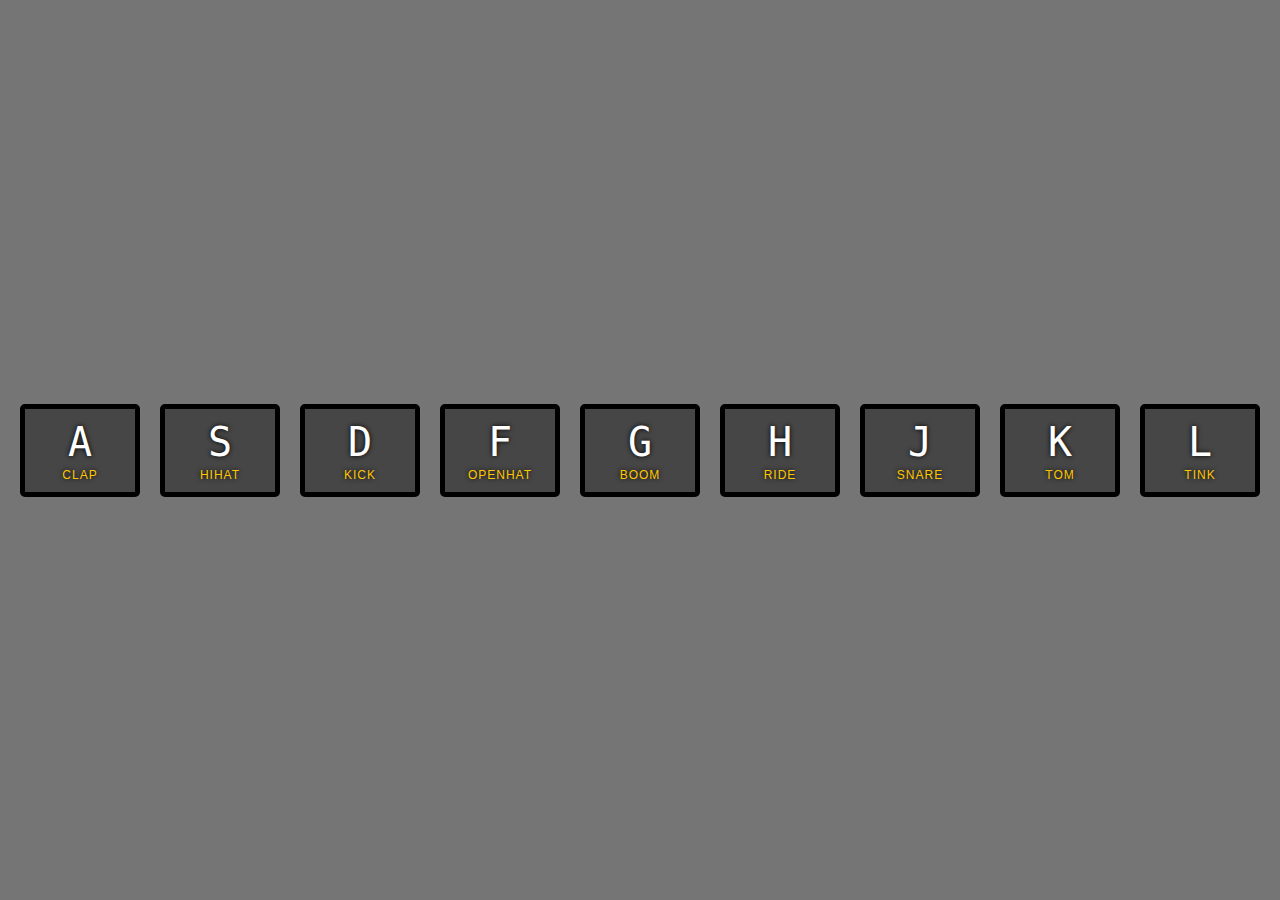
<file: 01 - JavaScript Drum Kit/index.html>
<!DOCTYPE html>
<html lang="en">
<head>
    <meta charset="UTF-8">
    <meta http-equiv="X-UA-Compatible" content="IE=edge">
    <meta name="viewport" content="width=device-width, initial-scale=1.0">
    <title>Drum Kit</title>
    <link rel="stylesheet" href="index.css">
</head>
<body>
    <div class="keys">
        <div data-key="65" class="key">
          <kbd>A</kbd>
          <span class="sound">clap</span>
        </div>
        <div data-key="83" class="key">
          <kbd>S</kbd>
          <span class="sound">hihat</span>
        </div>
        <div data-key="68" class="key">
          <kbd>D</kbd>
          <span class="sound">kick</span>
        </div>
        <div data-key="70" class="key">
          <kbd>F</kbd>
          <span class="sound">openhat</span>
        </div>
        <div data-key="71" class="key">
          <kbd>G</kbd>
          <span class="sound">boom</span>
        </div>
        <div data-key="72" class="key">
          <kbd>H</kbd>
          <span class="sound">ride</span>
        </div>
        <div data-key="74" class="key">
          <kbd>J</kbd>
          <span class="sound">snare</span>
        </div>
        <div data-key="75" class="key">
          <kbd>K</kbd>
          <span class="sound">tom</span>
        </div>
        <div data-key="76" class="key">
          <kbd>L</kbd>
          <span class="sound">tink</span>
        </div>
      </div>
    
      <audio data-key="65" src="../01 - JavaScript Drum Kit/origin/sounds/clap.wav"></audio>
      <audio data-key="83" src="../01 - JavaScript Drum Kit/origin/sounds/hihat.wav"></audio>
      <audio data-key="68" src="../01 - JavaScript Drum Kit/origin/sounds/kick.wav"></audio>
      <audio data-key="70" src="../01 - JavaScript Drum Kit/origin/sounds/openhat.wav"></audio>
      <audio data-key="71" src="../01 - JavaScript Drum Kit/origin/sounds/boom.wav"></audio>
      <audio data-key="72" src="../01 - JavaScript Drum Kit/origin/sounds/ride.wav"></audio>
      <audio data-key="74" src="../01 - JavaScript Drum Kit/origin/sounds/snare.wav"></audio>
      <audio data-key="75" src="../01 - JavaScript Drum Kit/origin/sounds/tom.wav"></audio>
      <audio data-key="76" src="../01 - JavaScript Drum Kit/origin/sounds/tink.wav"></audio>
    
    <script>

    function playSound(e){
        const audio = document.querySelector(`audio[data-key="${e.keyCode}"]`);
        const key = document.querySelector(`.key[data-key="${e.keyCode}"]`);
        if(!audio) return; // Stop the function from running all together
        audio.currentTime = 0; // Rewind to the start
        audio.play();
        key.classList.add('playing');        
    }

    function removeTransform(e){
        if(e.propertyName !== 'transform') return; // Skip it if it's not a transform
        this.classList.remove('playing');
    }

    window.addEventListener('keydown', playSound);
    const keys = document.querySelectorAll('.key');
    keys.forEach(key => key.addEventListener('transitionend', removeTransform));

    </script>
</body>
</html>
</file>
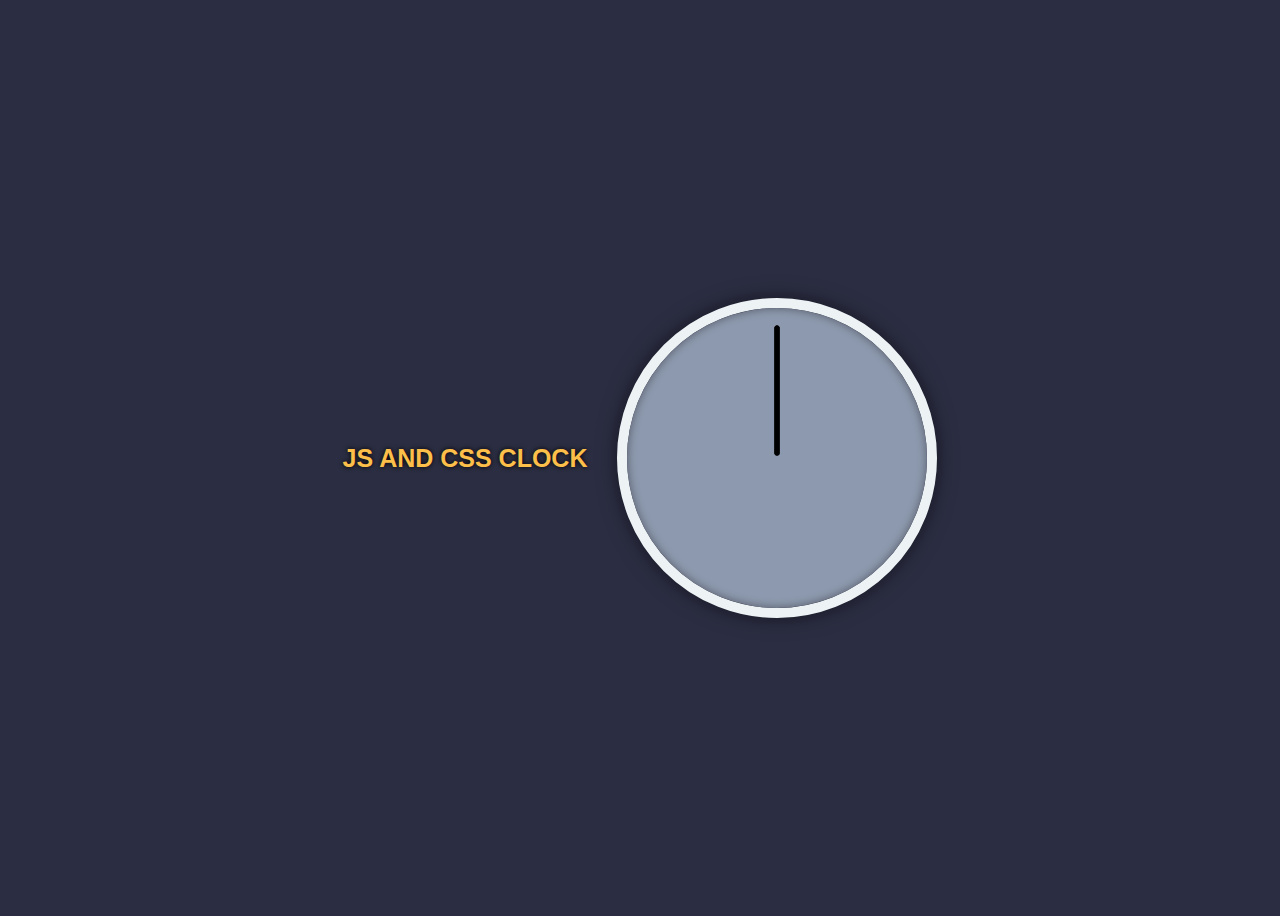
<file: 02 - JS and CSS Clock/index.html>
<!DOCTYPE html>
<html lang="en">
<head>
    <meta charset="UTF-8">
    <meta http-equiv="X-UA-Compatible" content="IE=edge">
    <meta name="viewport" content="width=device-width, initial-scale=1.0">
    <title>Clock</title>
    <style>
        html{
            margin: 0;
            padding: 0;
            font-size: 10px;
            font-family: Arial, Helvetica, sans-serif;
        }

        body{
            background: #2b2d42;
            display: flex;
            flex: 1;
            min-height: 100vh;
            align-items: center;
            justify-content: center;
        }

        .title{
            font-size: 2.5rem;
            font-weight: 600;
            margin-right: 3rem;
            color: #fcbf49;
            text-shadow: 0 0 0.5rem black;
        }

        .clock{
            width: 30rem;
            height: 30rem;
            border: 1rem solid #edf2f4;
            border-radius: 100%;
            box-shadow: 0 0 2rem rgba(0, 0, 0, 0.5);
        }

        .clock-face{
            width: 100%;
            height: 100%;
            border-radius: 100%;
            background-color: #8d99ae;
            box-shadow: inset 0 0 1rem rgba(0, 0, 0, 0.4);
            position: relative;
        }

        .hand{
            width: 13rem;
            height: 0.5rem;
            background: black;
            transform: rotate(90deg);
            transform-origin: 100%;
            border-radius: 1.5rem;
            position: absolute;
            left: 2rem;
            top: 14.5rem;
            transition: all 0.05s;
            transition-timing-function: cubic-bezier(0.1, 2.7, 0.58, 1);
        }
    </style>
</head>
<body>

    <div class="title">JS AND CSS CLOCK</div>
    <div class="clock">
        <div class="clock-face">
            <div class="hand second-hand"></div>
            <div class="hand min-hand"></div>
            <div class="hand hour-hand"></div>
        </div>
    </div>

    <script>

        function setTime() {
            const now = new Date();
            const seconds = now.getSeconds();
            const mins = now.getMinutes();
            const hours = now.getHours();
            const secondDeg = ((seconds / 60) * 360 )+ 90; // 秒針一秒要轉的角度
            const minDeg = ((mins / 60) * 360 )+ 90;
            const hourDeg = ((hours / 12) * 360 )+ 90;
            secondHand.style.transform = `rotate(${secondDeg}deg)`;
            minHand.style.transform = `rotate(${minDeg}deg)`;
            hourHand.style.transform = `rotate(${hourDeg}deg)`;
        }

        const secondHand = document.querySelector(".second-hand");
        const minHand = document.querySelector(".min-hand");
        const hourHand = document.querySelector(".hour-hand");

        setInterval(setTime, 1000);
    </script>

</body>
</html>
</file>
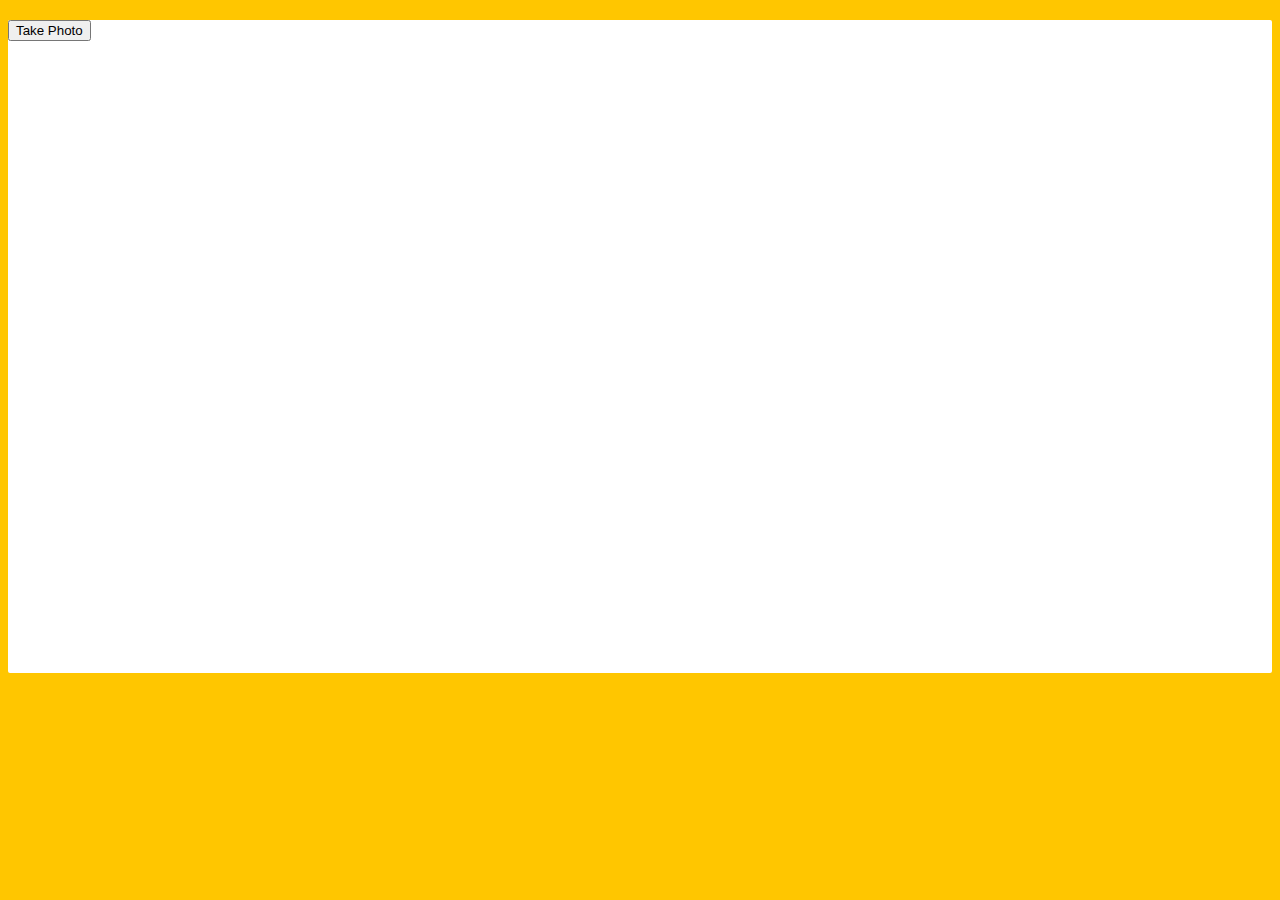
<file: 19 - Webcam Fun/index.html>
<!DOCTYPE html>
<html lang="en">
<head>
  <meta charset="UTF-8">
  <title>Get User Media Code Along!</title>
  <link rel="stylesheet" href="style.css">
</head>
<body>

  <div class="photobooth">
    <div class="controls">
      <button onClick="takePhoto()">Take Photo</button>
<!--       <div class="rgb">
        <label for="rmin">Red Min:</label>
        <input type="range" min=0 max=255 name="rmin">
        <label for="rmax">Red Max:</label>
        <input type="range" min=0 max=255 name="rmax">

        <br>

        <label for="gmin">Green Min:</label>
        <input type="range" min=0 max=255 name="gmin">
        <label for="gmax">Green Max:</label>
        <input type="range" min=0 max=255 name="gmax">

        <br>

        <label for="bmin">Blue Min:</label>
        <input type="range" min=0 max=255 name="bmin">
        <label for="bmax">Blue Max:</label>
        <input type="range" min=0 max=255 name="bmax">
      </div> -->
    </div>

    <canvas class="photo"></canvas>
    <video class="player"></video>
    <div class="strip"></div>
  </div>

  <audio class="snap" src="./snap.mp3" hidden></audio>

  <script src="scripts.js"></script>

</body>
</html>
</file>
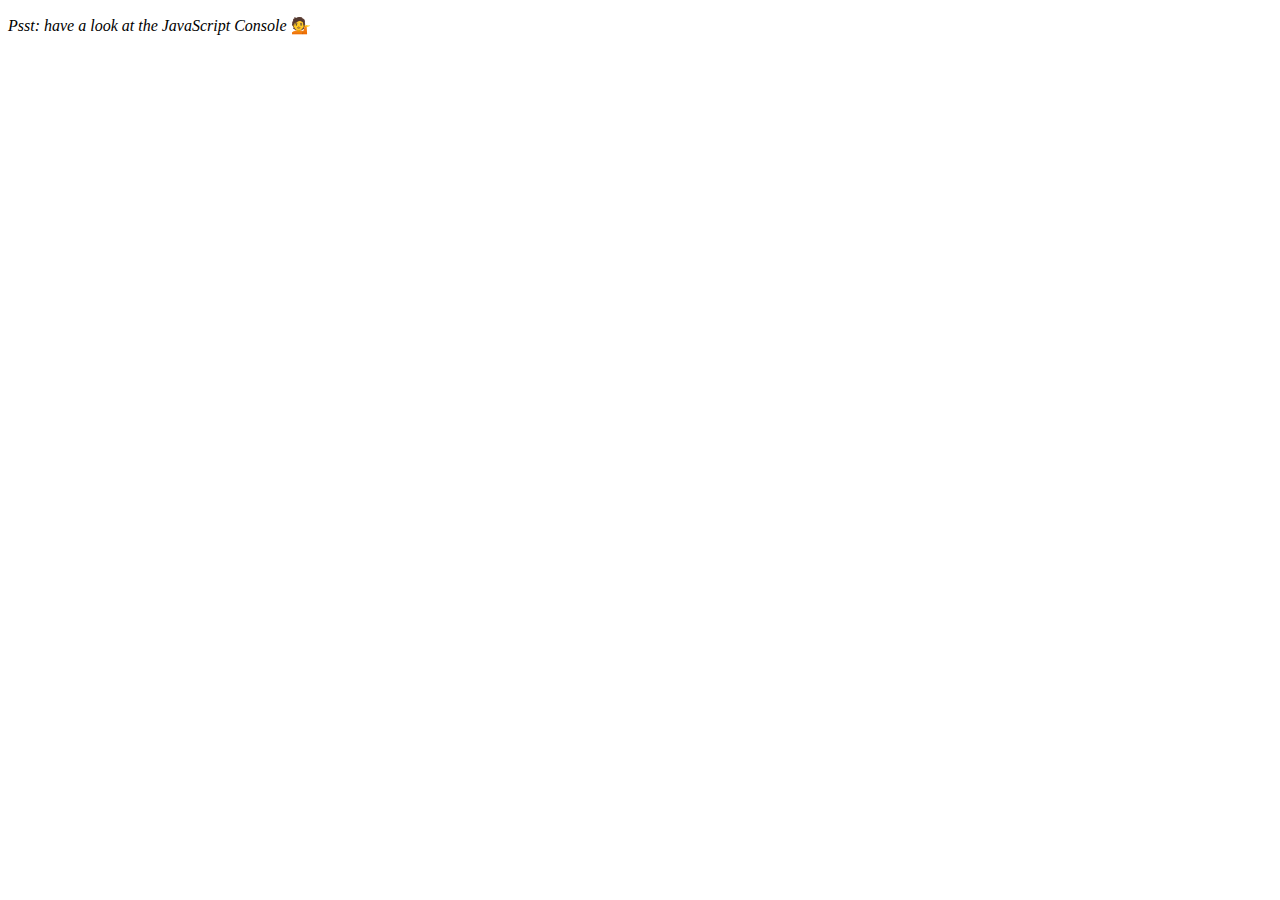
<file: 04 - Array Cardio Day 1/index-FINISHED.html>
<!DOCTYPE html>
<html lang="en">
<head>
  <meta charset="UTF-8">
  <title>Array Cardio 💪</title>
</head>
<body>
  <p><em>Psst: have a look at the JavaScript Console</em> 💁</p>
  <script>
    // Get your shorts on - this is an array workout!
    // ## Array Cardio Day 1

    // Some data we can work with

    const inventors = [
      { first: 'Albert', last: 'Einstein', year: 1879, passed: 1955 },
      { first: 'Isaac', last: 'Newton', year: 1643, passed: 1727 },
      { first: 'Galileo', last: 'Galilei', year: 1564, passed: 1642 },
      { first: 'Marie', last: 'Curie', year: 1867, passed: 1934 },
      { first: 'Johannes', last: 'Kepler', year: 1571, passed: 1630 },
      { first: 'Nicolaus', last: 'Copernicus', year: 1473, passed: 1543 },
      { first: 'Max', last: 'Planck', year: 1858, passed: 1947 },
      { first: 'Katherine', last: 'Blodgett', year: 1898, passed: 1979 },
      { first: 'Ada', last: 'Lovelace', year: 1815, passed: 1852 },
      { first: 'Sarah E.', last: 'Goode', year: 1855, passed: 1905 },
      { first: 'Lise', last: 'Meitner', year: 1878, passed: 1968 },
      { first: 'Hanna', last: 'Hammarström', year: 1829, passed: 1909 }
    ];

    const people = [
      'Bernhard, Sandra', 'Bethea, Erin', 'Becker, Carl', 'Bentsen, Lloyd', 'Beckett, Samuel', 'Blake, William', 'Berger, Ric', 'Beddoes, Mick', 'Beethoven, Ludwig',
      'Belloc, Hilaire', 'Begin, Menachem', 'Bellow, Saul', 'Benchley, Robert', 'Blair, Robert', 'Benenson, Peter', 'Benjamin, Walter', 'Berlin, Irving',
      'Benn, Tony', 'Benson, Leana', 'Bent, Silas', 'Berle, Milton', 'Berry, Halle', 'Biko, Steve', 'Beck, Glenn', 'Bergman, Ingmar', 'Black, Elk', 'Berio, Luciano',
      'Berne, Eric', 'Berra, Yogi', 'Berry, Wendell', 'Bevan, Aneurin', 'Ben-Gurion, David', 'Bevel, Ken', 'Biden, Joseph', 'Bennington, Chester', 'Bierce, Ambrose',
      'Billings, Josh', 'Birrell, Augustine', 'Blair, Tony', 'Beecher, Henry', 'Biondo, Frank'
    ];
    
    // Array.prototype.filter()
    // 1. Filter the list of inventors for those who were born in the 1500's
    const fifteen = inventors.filter(inventor => (inventor.year >= 1500 && inventor.year < 1600));

    console.table(fifteen);

    // Array.prototype.map()
    // 2. Give us an array of the inventor first and last names
    const fullNames = inventors.map(inventor => `${inventor.first} ${inventor.last}`);
    console.log(fullNames);

    // Array.prototype.sort()
    // 3. Sort the inventors by birthdate, oldest to youngest
    // const ordered = inventors.sort(function(a, b) {
    //   if(a.year > b.year) {
    //     return 1;
    //   } else {
    //     return -1;
    //   }
    // });

    const ordered = inventors.sort((a, b) => a.year > b.year ? 1 : -1);
    console.table(ordered);

    // Array.prototype.reduce()
    // 4. How many years did all the inventors live?
    const totalYears = inventors.reduce((total, inventor) => {
      return total + (inventor.passed - inventor.year);
    }, 0);

    console.log(totalYears);

    // 5. Sort the inventors by years lived
    const oldest = inventors.sort(function(a, b) {
      const lastInventor = a.passed - a.year;
      const nextInventor = b.passed - b.year;
      return lastInventor > nextInventor ? -1 : 1;
    });
    console.table(oldest);

    // 6. create a list of Boulevards in Paris that contain 'de' anywhere in the name
    // https://en.wikipedia.org/wiki/Category:Boulevards_in_Paris

    // const category = document.querySelector('.mw-category');
    // const links = Array.from(category.querySelectorAll('a'));
    // const de = links
    //             .map(link => link.textContent)
    //             .filter(streetName => streetName.includes('de'));

    // 7. sort Exercise
    // Sort the people alphabetically by last name
    const alpha = people.sort((lastOne, nextOne) => {
      const [aLast, aFirst] = lastOne.split(', ');
      const [bLast, bFirst] = nextOne.split(', ');
      return aLast > bLast ? 1 : -1;
    });
    console.log(alpha);

    // 8. Reduce Exercise
    // Sum up the instances of each of these
    const data = ['car', 'car', 'truck', 'truck', 'bike', 'walk', 'car', 'van', 'bike', 'walk', 'car', 'van', 'car', 'truck', 'pogostick'];

    const transportation = data.reduce(function(obj, item) {
      if (!obj[item]) {
        obj[item] = 0;
      }
      obj[item]++;
      return obj;
    }, {});

    console.log(transportation);

  </script>
</body>
</html>
</file>
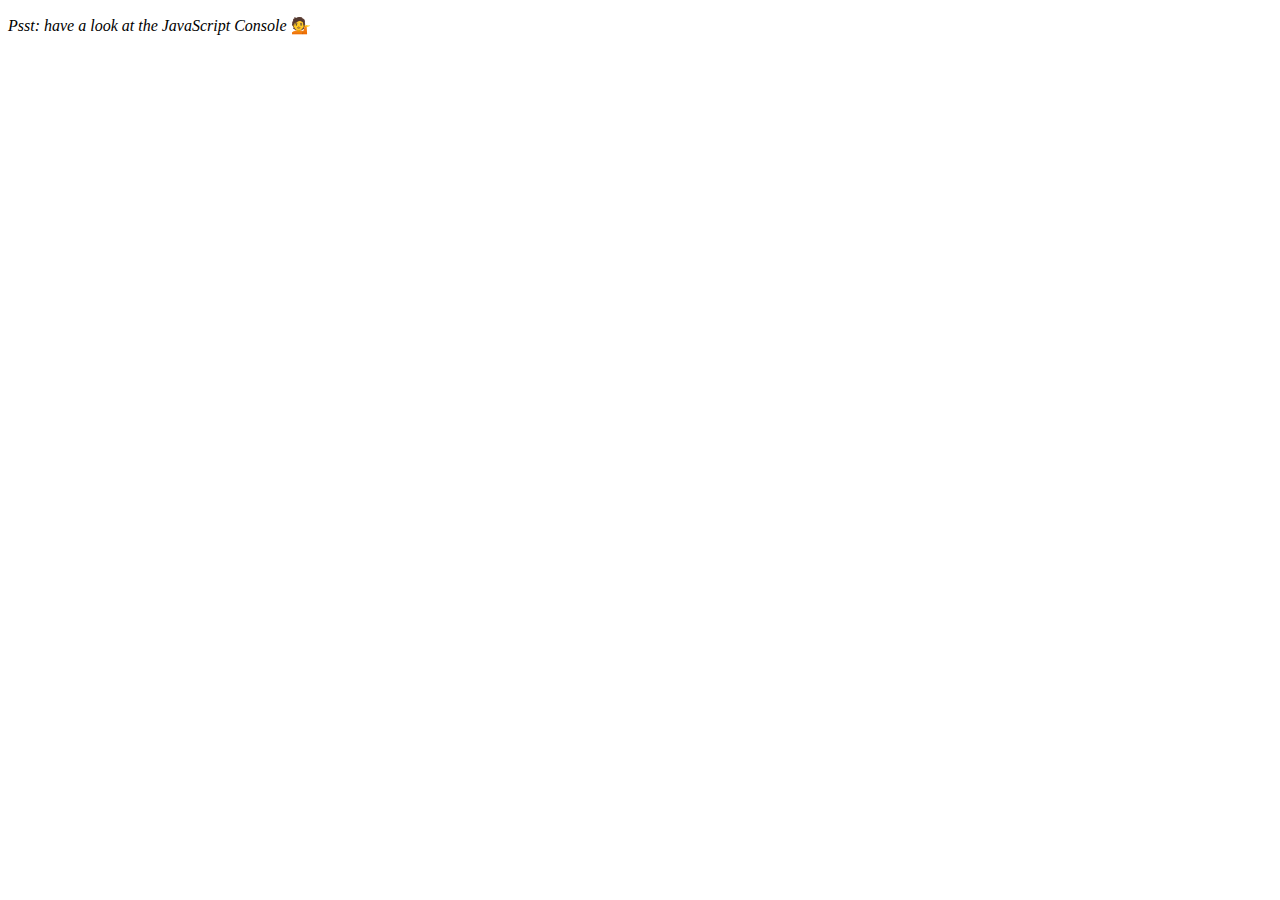
<file: 04 - Array Cardio Day 1/index-START.html>
<!DOCTYPE html>
<html lang="en">
<head>
  <meta charset="UTF-8">
  <title>Array Cardio 💪</title>
</head>
<body>
  <p><em>Psst: have a look at the JavaScript Console</em> 💁</p>
  <script>
    // Get your shorts on - this is an array workout!
    // ## Array Cardio Day 1

    // Some data we can work with

    const inventors = [
      { first: 'Albert', last: 'Einstein', year: 1879, passed: 1955 },
      { first: 'Isaac', last: 'Newton', year: 1643, passed: 1727 },
      { first: 'Galileo', last: 'Galilei', year: 1564, passed: 1642 },
      { first: 'Marie', last: 'Curie', year: 1867, passed: 1934 },
      { first: 'Johannes', last: 'Kepler', year: 1571, passed: 1630 },
      { first: 'Nicolaus', last: 'Copernicus', year: 1473, passed: 1543 },
      { first: 'Max', last: 'Planck', year: 1858, passed: 1947 },
      { first: 'Katherine', last: 'Blodgett', year: 1898, passed: 1979 },
      { first: 'Ada', last: 'Lovelace', year: 1815, passed: 1852 },
      { first: 'Sarah E.', last: 'Goode', year: 1855, passed: 1905 },
      { first: 'Lise', last: 'Meitner', year: 1878, passed: 1968 },
      { first: 'Hanna', last: 'Hammarström', year: 1829, passed: 1909 }
    ];

    const people = [
      'Bernhard, Sandra', 'Bethea, Erin', 'Becker, Carl', 'Bentsen, Lloyd', 'Beckett, Samuel', 'Blake, William', 'Berger, Ric', 'Beddoes, Mick', 'Beethoven, Ludwig',
      'Belloc, Hilaire', 'Begin, Menachem', 'Bellow, Saul', 'Benchley, Robert', 'Blair, Robert', 'Benenson, Peter', 'Benjamin, Walter', 'Berlin, Irving',
      'Benn, Tony', 'Benson, Leana', 'Bent, Silas', 'Berle, Milton', 'Berry, Halle', 'Biko, Steve', 'Beck, Glenn', 'Bergman, Ingmar', 'Black, Elk', 'Berio, Luciano',
      'Berne, Eric', 'Berra, Yogi', 'Berry, Wendell', 'Bevan, Aneurin', 'Ben-Gurion, David', 'Bevel, Ken', 'Biden, Joseph', 'Bennington, Chester', 'Bierce, Ambrose',
      'Billings, Josh', 'Birrell, Augustine', 'Blair, Tony', 'Beecher, Henry', 'Biondo, Frank'
    ];
    
    // Array.prototype.filter()
    // 1. Filter the list of inventors for those who were born in the 1500's

    // Array.prototype.map()
    // 2. Give us an array of the inventors first and last names

    // Array.prototype.sort()
    // 3. Sort the inventors by birthdate, oldest to youngest

    // Array.prototype.reduce()
    // 4. How many years did all the inventors live all together?

    // 5. Sort the inventors by years lived

    // 6. create a list of Boulevards in Paris that contain 'de' anywhere in the name
    // https://en.wikipedia.org/wiki/Category:Boulevards_in_Paris


    // 7. sort Exercise
    // Sort the people alphabetically by last name

    // 8. Reduce Exercise
    // Sum up the instances of each of these
    const data = ['car', 'car', 'truck', 'truck', 'bike', 'walk', 'car', 'van', 'bike', 'walk', 'car', 'van', 'car', 'truck' ];

  </script>
</body>
</html>
</file>
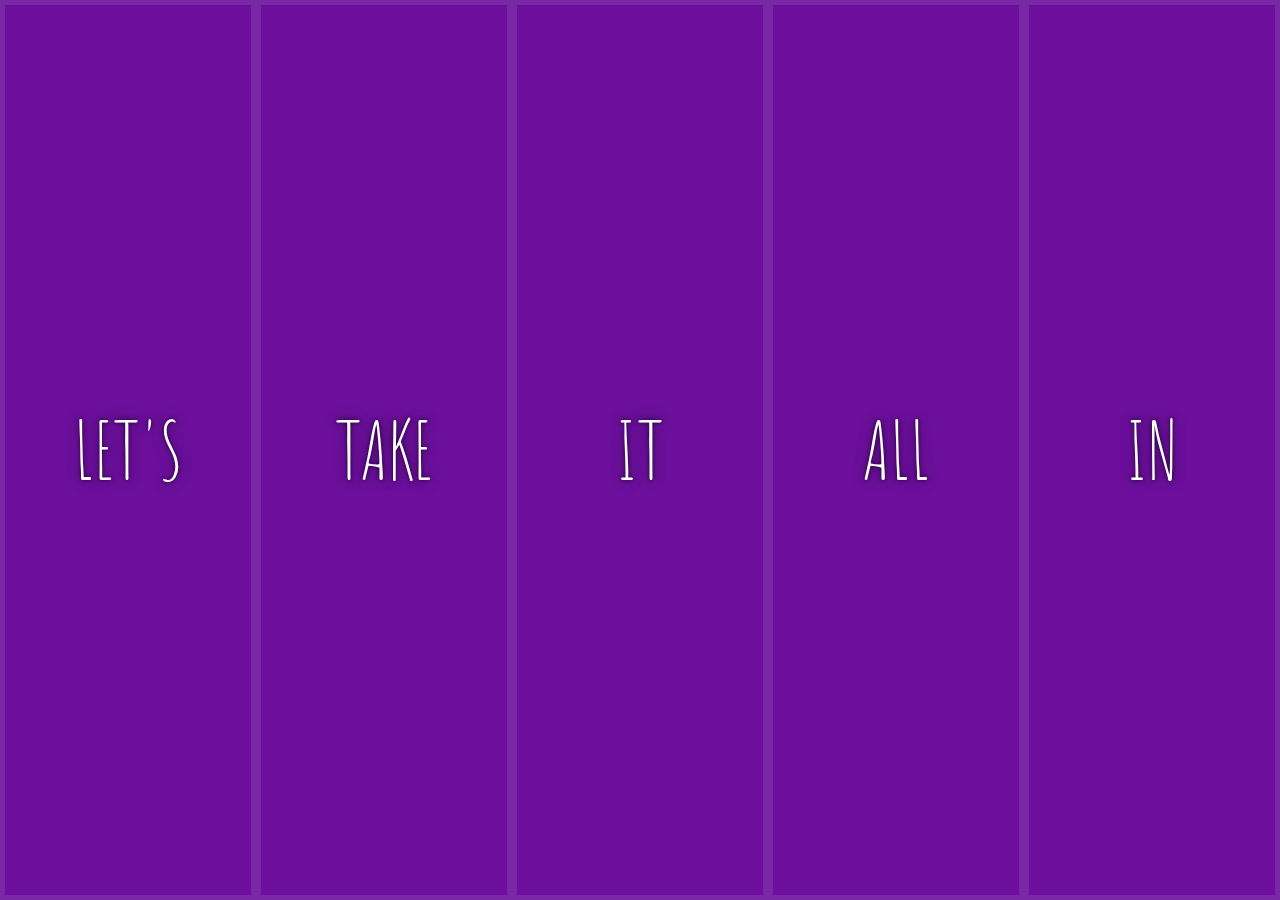
<file: 05 - Flex Panel Gallery/index-FINISHED.html>
<!DOCTYPE html>
<html lang="en">
<head>
  <meta charset="UTF-8">
  <title>Flex Panels 💪</title>
  <link href='https://fonts.googleapis.com/css?family=Amatic+SC' rel='stylesheet' type='text/css'>
</head>
<body>
  <style>
    html {
      box-sizing: border-box;
      background: #ffc600;
      font-family: 'helvetica neue';
      font-size: 20px;
      font-weight: 200;
    }
    
    body {
      margin: 0;
    }
    
    *, *:before, *:after {
      box-sizing: inherit;
    }

    .panels {
      min-height: 100vh;
      overflow: hidden;
      display: flex;
    }

    .panel {
      background: #6B0F9C;
      box-shadow: inset 0 0 0 5px rgba(255,255,255,0.1);
      color: white;
      text-align: center;
      align-items: center;
      /* Safari transitionend event.propertyName === flex */
      /* Chrome + FF transitionend event.propertyName === flex-grow */
      transition:
        font-size 0.7s cubic-bezier(0.61,-0.19, 0.7,-0.11),
        flex 0.7s cubic-bezier(0.61,-0.19, 0.7,-0.11),
        background 0.2s;
      font-size: 20px;
      background-size: cover;
      background-position: center;
      flex: 1;
      justify-content: center;
      display: flex;
      flex-direction: column;
    }

    .panel1 { background-image:url(https://source.unsplash.com/gYl-UtwNg_I/1500x1500); }
    .panel2 { background-image:url(https://source.unsplash.com/rFKUFzjPYiQ/1500x1500); }
    .panel3 { background-image:url(https://images.unsplash.com/photo-1465188162913-8fb5709d6d57?ixlib=rb-0.3.5&q=80&fm=jpg&crop=faces&cs=tinysrgb&w=1500&h=1500&fit=crop&s=967e8a713a4e395260793fc8c802901d); }
    .panel4 { background-image:url(https://source.unsplash.com/ITjiVXcwVng/1500x1500); }
    .panel5 { background-image:url(https://source.unsplash.com/3MNzGlQM7qs/1500x1500); }

    /* Flex Items */
    .panel > * {
      margin: 0;
      width: 100%;
      transition: transform 0.5s;
      flex: 1 0 auto;
      display: flex;
      justify-content: center;
      align-items: center;
    }

    .panel > *:first-child { transform: translateY(-100%); }
    .panel.open-active > *:first-child { transform: translateY(0); }
    .panel > *:last-child { transform: translateY(100%); }
    .panel.open-active > *:last-child { transform: translateY(0); }

    .panel p {
      text-transform: uppercase;
      font-family: 'Amatic SC', cursive;
      text-shadow: 0 0 4px rgba(0, 0, 0, 0.72), 0 0 14px rgba(0, 0, 0, 0.45);
      font-size: 2em;
    }
    
    .panel p:nth-child(2) {
      font-size: 4em;
    }

    .panel.open {
      flex: 5;
      font-size: 40px;
    }
    
    @media only screen and (max-width: 600px) {
      .panel p {
        font-size: 1em;
      }
    }
  </style>


  <div class="panels">
    <div class="panel panel1">
      <p>Hey</p>
      <p>Let's</p>
      <p>Dance</p>
    </div>
    <div class="panel panel2">
      <p>Give</p>
      <p>Take</p>
      <p>Receive</p>
    </div>
    <div class="panel panel3">
      <p>Experience</p>
      <p>It</p>
      <p>Today</p>
    </div>
    <div class="panel panel4">
      <p>Give</p>
      <p>All</p>
      <p>You can</p>
    </div>
    <div class="panel panel5">
      <p>Life</p>
      <p>In</p>
      <p>Motion</p>
    </div>
  </div>

  <script>
    const panels = document.querySelectorAll('.panel');

    function toggleOpen() {
      console.log('Hello');
      this.classList.toggle('open');
    }

    function toggleActive(e) {
      console.log(e.propertyName);
      if (e.propertyName.includes('flex')) {
        this.classList.toggle('open-active');
      }
    }

    panels.forEach(panel => panel.addEventListener('click', toggleOpen));
    panels.forEach(panel => panel.addEventListener('transitionend', toggleActive));
  </script>

</body>
</html>
</file>
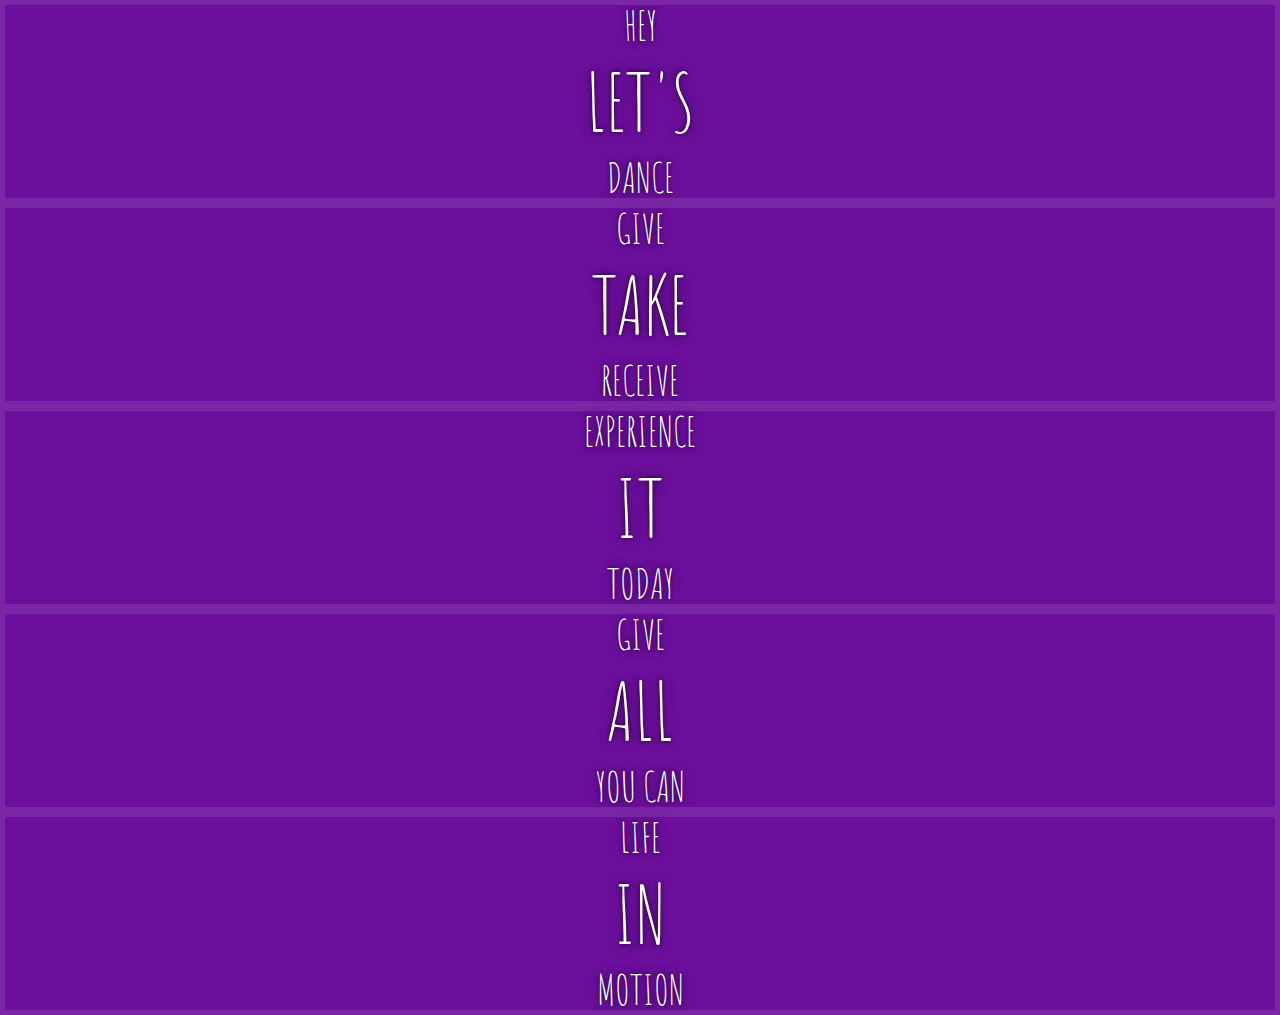
<file: 05 - Flex Panel Gallery/index-START.html>
<!DOCTYPE html>
<html lang="en">
<head>
  <meta charset="UTF-8">
  <title>Flex Panels 💪</title>
  <link href='https://fonts.googleapis.com/css?family=Amatic+SC' rel='stylesheet' type='text/css'>
</head>
<body>
  <style>
    html {
      box-sizing: border-box;
      background: #ffc600;
      font-family: 'helvetica neue';
      font-size: 20px;
      font-weight: 200;
    }
    
    body {
      margin: 0;
    }
    
    *, *:before, *:after {
      box-sizing: inherit;
    }

    .panels {
      min-height: 100vh;
      overflow: hidden;
    }

    .panel {
      background: #6B0F9C;
      box-shadow: inset 0 0 0 5px rgba(255,255,255,0.1);
      color: white;
      text-align: center;
      align-items: center;
      /* Safari transitionend event.propertyName === flex */
      /* Chrome + FF transitionend event.propertyName === flex-grow */
      transition:
        font-size 0.7s cubic-bezier(0.61,-0.19, 0.7,-0.11),
        flex 0.7s cubic-bezier(0.61,-0.19, 0.7,-0.11),
        background 0.2s;
      font-size: 20px;
      background-size: cover;
      background-position: center;
    }

    .panel1 { background-image:url(https://source.unsplash.com/gYl-UtwNg_I/1500x1500); }
    .panel2 { background-image:url(https://source.unsplash.com/rFKUFzjPYiQ/1500x1500); }
    .panel3 { background-image:url(https://images.unsplash.com/photo-1465188162913-8fb5709d6d57?ixlib=rb-0.3.5&q=80&fm=jpg&crop=faces&cs=tinysrgb&w=1500&h=1500&fit=crop&s=967e8a713a4e395260793fc8c802901d); }
    .panel4 { background-image:url(https://source.unsplash.com/ITjiVXcwVng/1500x1500); }
    .panel5 { background-image:url(https://source.unsplash.com/3MNzGlQM7qs/1500x1500); }

    /* Flex Children */
    .panel > * {
      margin: 0;
      width: 100%;
      transition: transform 0.5s;
    }

    .panel p {
      text-transform: uppercase;
      font-family: 'Amatic SC', cursive;
      text-shadow: 0 0 4px rgba(0, 0, 0, 0.72), 0 0 14px rgba(0, 0, 0, 0.45);
      font-size: 2em;
    }
    
    .panel p:nth-child(2) {
      font-size: 4em;
    }

    .panel.open {
      font-size: 40px;
    }

  </style>


  <div class="panels">
    <div class="panel panel1">
      <p>Hey</p>
      <p>Let's</p>
      <p>Dance</p>
    </div>
    <div class="panel panel2">
      <p>Give</p>
      <p>Take</p>
      <p>Receive</p>
    </div>
    <div class="panel panel3">
      <p>Experience</p>
      <p>It</p>
      <p>Today</p>
    </div>
    <div class="panel panel4">
      <p>Give</p>
      <p>All</p>
      <p>You can</p>
    </div>
    <div class="panel panel5">
      <p>Life</p>
      <p>In</p>
      <p>Motion</p>
    </div>
  </div>

  <script>

  </script>



</body>
</html>
</file>
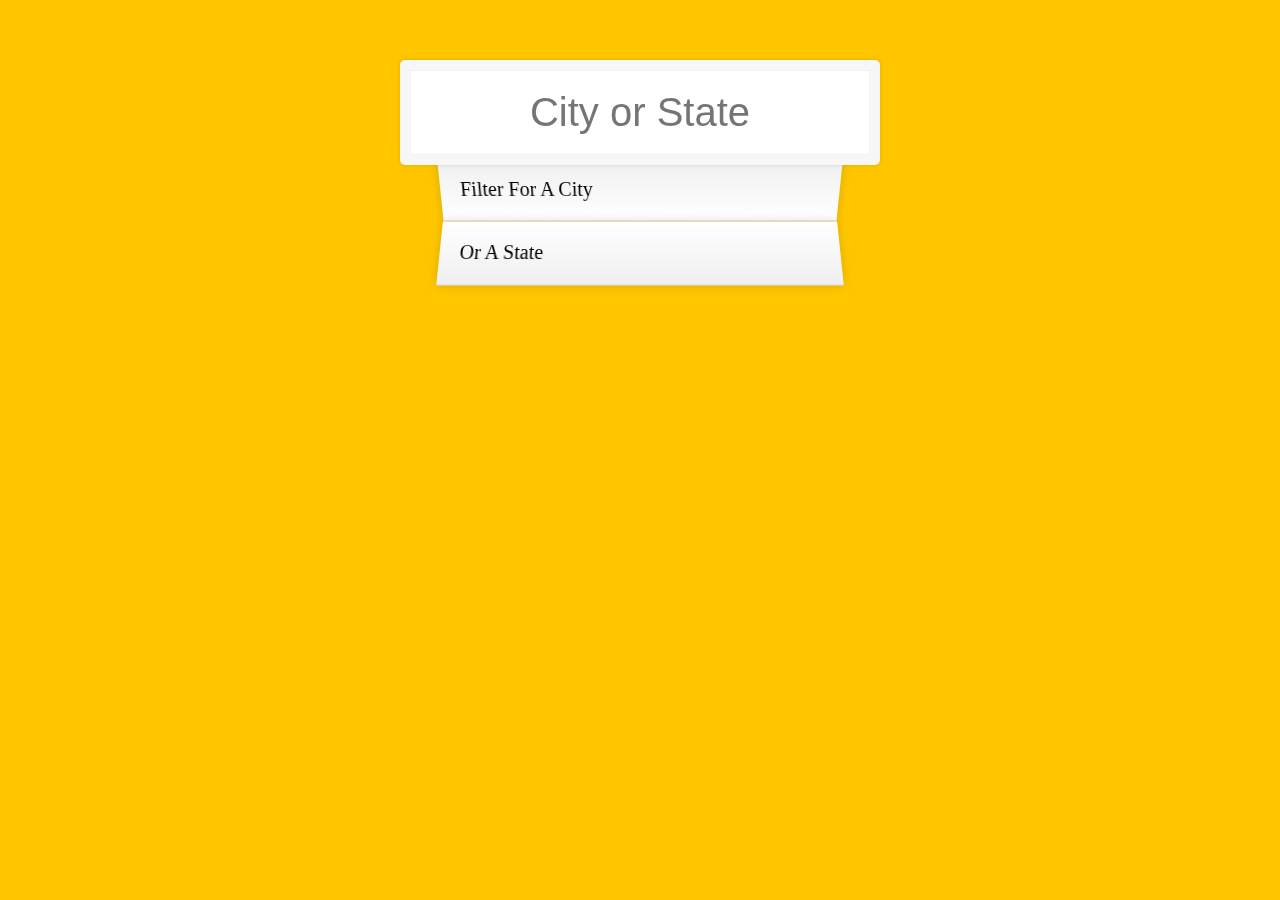
<file: 06 - Type Ahead/index-FINISHED.html>
<!DOCTYPE html>
<html lang="en">
<head>
  <meta charset="UTF-8">
  <title>Type Ahead 👀</title>
  <link rel="stylesheet" href="style.css">
</head>
<body>

  <form class="search-form">
    <input type="text" class="search" placeholder="City or State">
    <ul class="suggestions">
      <li>Filter for a city</li>
      <li>or a state</li>
    </ul>
  </form>
<script>
const endpoint = 'https://gist.githubusercontent.com/Miserlou/c5cd8364bf9b2420bb29/raw/2bf258763cdddd704f8ffd3ea9a3e81d25e2c6f6/cities.json';

const cities = [];
fetch(endpoint)
  .then(blob => blob.json())
  .then(data => cities.push(...data));

function findMatches(wordToMatch, cities) {
  return cities.filter(place => {
    // here we need to figure out if the city or state matches what was searched
    const regex = new RegExp(wordToMatch, 'gi');
    return place.city.match(regex) || place.state.match(regex)
  });
}

function numberWithCommas(x) {
  return x.toString().replace(/\B(?=(\d{3})+(?!\d))/g, ',');
}

function displayMatches() {
  const matchArray = findMatches(this.value, cities);
  const html = matchArray.map(place => {
    const regex = new RegExp(this.value, 'gi');
    const cityName = place.city.replace(regex, `<span class="hl">${this.value}</span>`);
    const stateName = place.state.replace(regex, `<span class="hl">${this.value}</span>`);
    return `
      <li>
        <span class="name">${cityName}, ${stateName}</span>
        <span class="population">${numberWithCommas(place.population)}</span>
      </li>
    `;
  }).join('');
  suggestions.innerHTML = html;
}

const searchInput = document.querySelector('.search');
const suggestions = document.querySelector('.suggestions');

searchInput.addEventListener('change', displayMatches);
searchInput.addEventListener('keyup', displayMatches);

</script>
  </body>
</html>
</file>
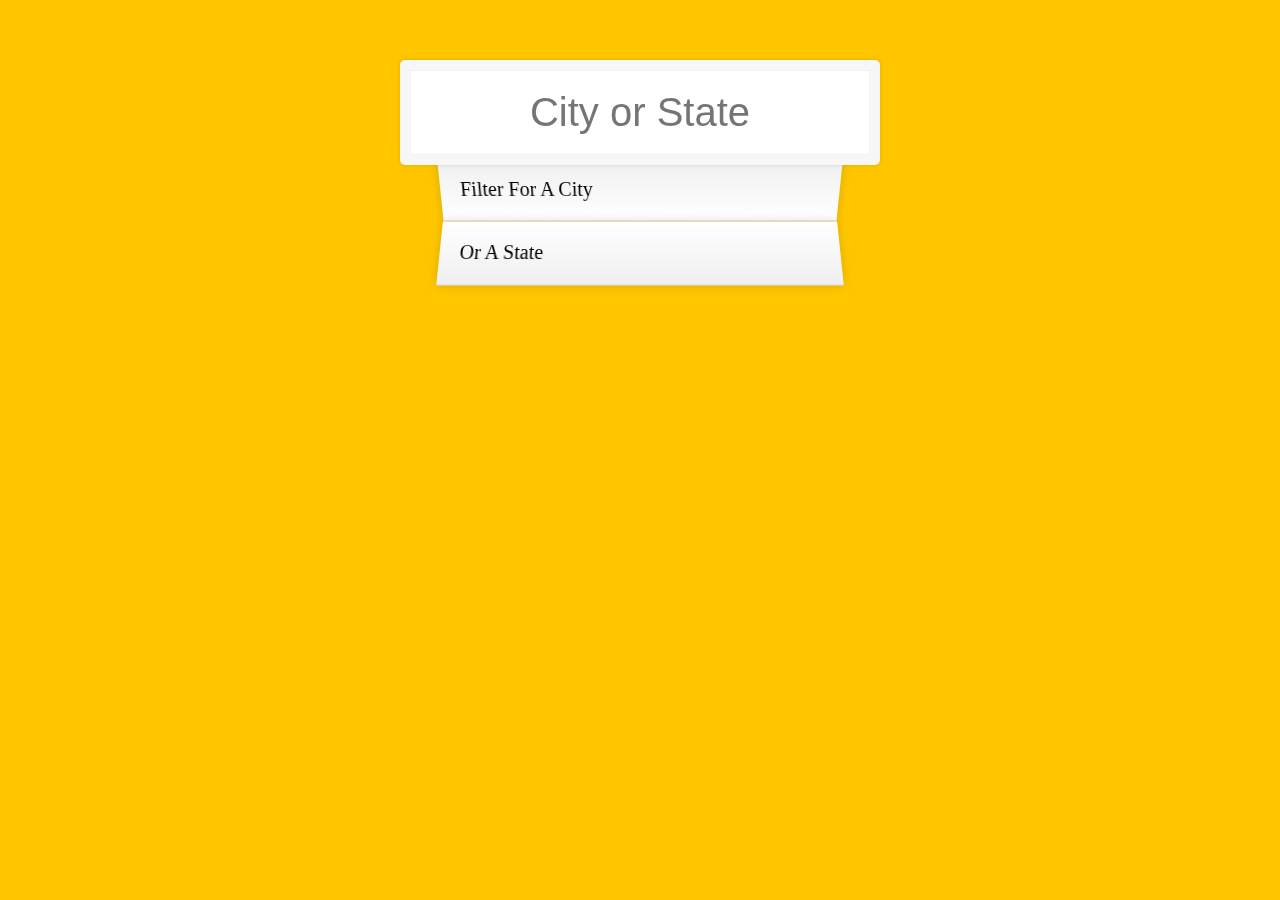
<file: 06 - Type Ahead/index-START.html>
<!DOCTYPE html>
<html lang="en">
<head>
  <meta charset="UTF-8">
  <title>Type Ahead 👀</title>
  <link rel="stylesheet" href="style.css">
</head>
<body>

  <form class="search-form">
    <input type="text" class="search" placeholder="City or State">
    <ul class="suggestions">
      <li>Filter for a city</li>
      <li>or a state</li>
    </ul>
  </form>
<script>
const endpoint = 'https://gist.githubusercontent.com/Miserlou/c5cd8364bf9b2420bb29/raw/2bf258763cdddd704f8ffd3ea9a3e81d25e2c6f6/cities.json';

</script>
</body>
</html>
</file>
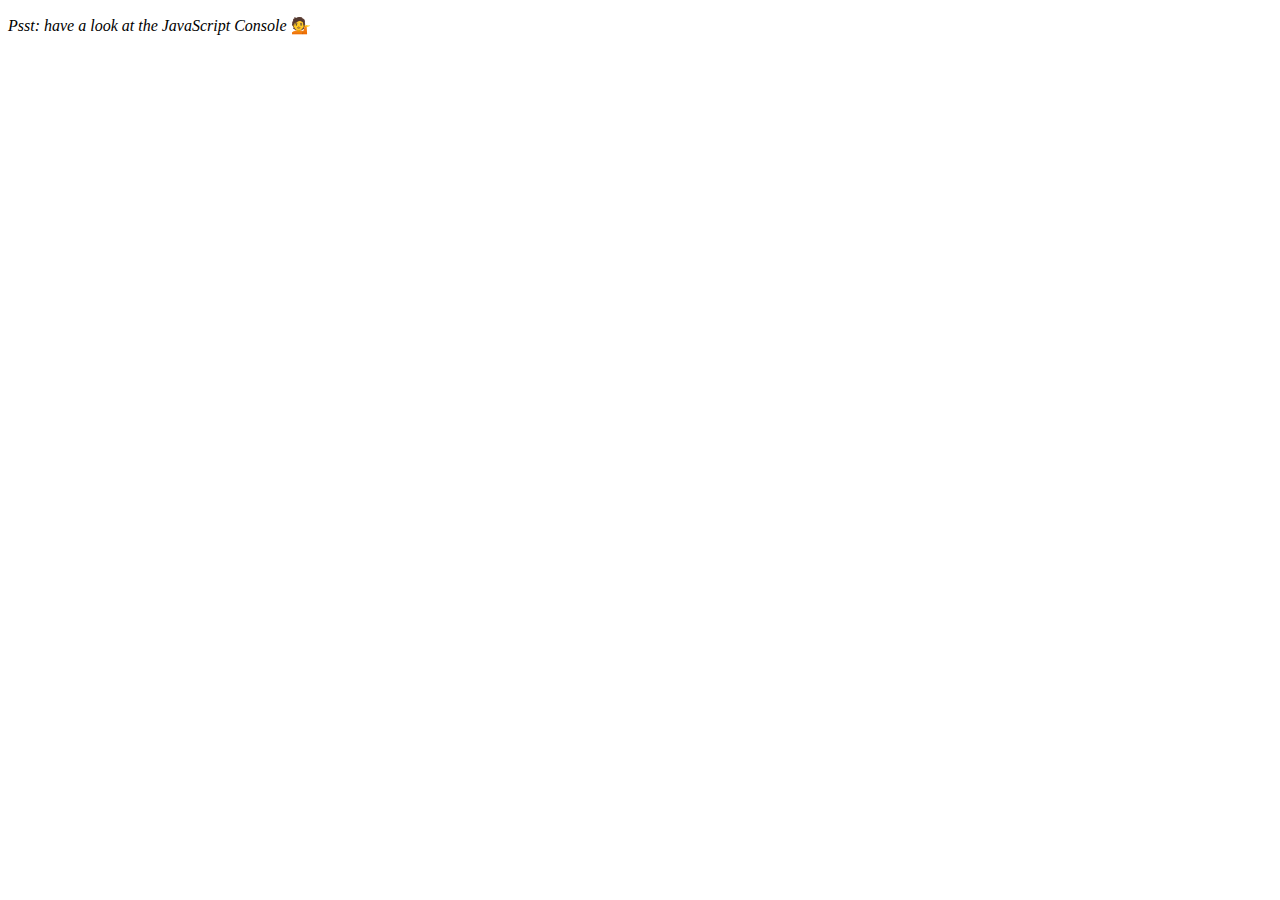
<file: 07 - Array Cardio Day 2/index-FINISHED.html>
<!DOCTYPE html>
<html lang="en">
<head>
  <meta charset="UTF-8">
  <title>Array Cardio 💪💪</title>
</head>
<body>
  <p><em>Psst: have a look at the JavaScript Console</em> 💁</p>
  <script>
    // ## Array Cardio Day 2

    const people = [
      { name: 'Wes', year: 1988 },
      { name: 'Kait', year: 1986 },
      { name: 'Irv', year: 1970 },
      { name: 'Lux', year: 2015 }
    ];

    const comments = [
      { text: 'Love this!', id: 523423 },
      { text: 'Super good', id: 823423 },
      { text: 'You are the best', id: 2039842 },
      { text: 'Ramen is my fav food ever', id: 123523 },
      { text: 'Nice Nice Nice!', id: 542328 }
    ];

    // Some and Every Checks
    // Array.prototype.some() // is at least one person 19?
    // const isAdult = people.some(function(person) {
    //   const currentYear = (new Date()).getFullYear();
    //   if(currentYear - person.year >= 19) {
    //     return true;
    //   }
    // });

    const isAdult = people.some(person => ((new Date()).getFullYear()) - person.year >= 19);

    console.log({isAdult});
    // Array.prototype.every() // is everyone 19?

    const allAdults = people.every(person => ((new Date()).getFullYear()) - person.year >= 19);
    console.log({allAdults});

    // Array.prototype.find()
    // Find is like filter, but instead returns just the one you are looking for
    // find the comment with the ID of 823423


    const comment = comments.find(comment => comment.id === 823423);

    console.log(comment);

    // Array.prototype.findIndex()
    // Find the comment with this ID
    // delete the comment with the ID of 823423
    const index = comments.findIndex(comment => comment.id === 823423);
    console.log(index);

    // comments.splice(index, 1);

    const newComments = [
      ...comments.slice(0, index),
      ...comments.slice(index + 1)
    ];

  </script>
</body>
</html>
</file>
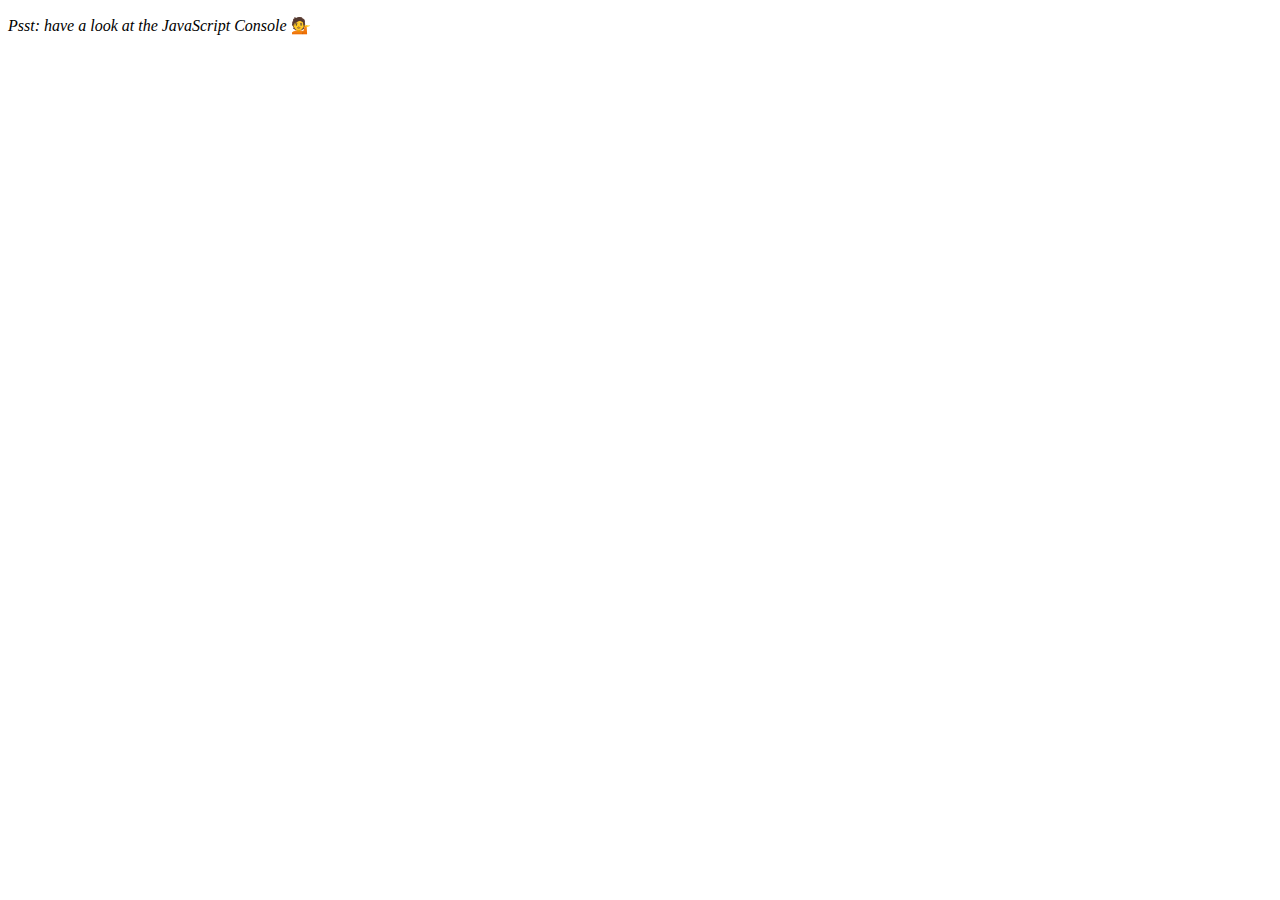
<file: 07 - Array Cardio Day 2/index-START.html>
<!DOCTYPE html>
<html lang="en">
<head>
  <meta charset="UTF-8">
  <title>Array Cardio 💪💪</title>
</head>
<body>
  <p><em>Psst: have a look at the JavaScript Console</em> 💁</p>
  <script>
    // ## Array Cardio Day 2

    const people = [
      { name: 'Wes', year: 1988 },
      { name: 'Kait', year: 1986 },
      { name: 'Irv', year: 1970 },
      { name: 'Lux', year: 2015 }
    ];

    const comments = [
      { text: 'Love this!', id: 523423 },
      { text: 'Super good', id: 823423 },
      { text: 'You are the best', id: 2039842 },
      { text: 'Ramen is my fav food ever', id: 123523 },
      { text: 'Nice Nice Nice!', id: 542328 }
    ];

    // Some and Every Checks
    // Array.prototype.some() // is at least one person 19 or older?
    // Array.prototype.every() // is everyone 19 or older?

    // Array.prototype.find()
    // Find is like filter, but instead returns just the one you are looking for
    // find the comment with the ID of 823423

    // Array.prototype.findIndex()
    // Find the comment with this ID
    // delete the comment with the ID of 823423

  </script>
</body>
</html>
</file>
<file: 01 - JavaScript Drum Kit/index.css>
html {
    font-size: 10px;
    background-color: #757575;
}

body,html {
    margin: 0;
    padding: 0;
    font-family: 'Gill Sans', 'Gill Sans MT', 'Calibri', 'Trebuchet MS', sans-serif;
}

.keys{
    display: flex;
    justify-content: center;
    align-items: center;
    flex: 1; /*flex: 1, 1, 0;*/
    min-height: 100vh;
}

.key{
    width: 10rem;
    font-size: 1.5rem;
    border: 5px solid black;
    border-radius: 0.5rem;
    margin: 1rem;
    padding: 1rem 0.5rem;
    text-align: center;
    color: white;
    background: rgba(0, 0, 0, 0.4);
    text-shadow: 0 0 0.5rem black;
    transition: all 0.07s;
}

kbd{
    display: block;
    font-size: 4rem;
}

.sound{
    font-size: 1.2rem;
    color: #ffc600;
    text-transform: uppercase;
    letter-spacing: 0.1rem;
}

.playing{
    transform: scale(1.1);
    border-color: #ffc600;
    box-shadow: 0 0 1rem #ffc600;
}
</file>
<file: 19 - Webcam Fun/style.css>
html {
  box-sizing: border-box;
}

*, *:before, *:after {
  box-sizing: inherit;
}

html {
  font-size: 10px;
  background: #ffc600;
}

.photobooth {
  background: white;
  max-width: 150rem;
  margin: 2rem auto;
  border-radius: 2px;
}

/*clearfix*/
.photobooth:after {
  content: '';
  display: block;
  clear: both;
}

.photo {
  width: 100%;
  float: left;
}

.player {
  position: absolute;
  top: 20px;
  right: 20px;
  width:200px;
}

/*
  Strip!
*/

.strip {
  padding: 2rem;
}

.strip img {
  width: 100px;
  overflow-x: scroll;
  padding: 0.8rem 0.8rem 2.5rem 0.8rem;
  box-shadow: 0 0 3px rgba(0,0,0,0.2);
  background: white;
}

.strip a:nth-child(5n+1) img { transform: rotate(10deg); }
.strip a:nth-child(5n+2) img { transform: rotate(-2deg); }
.strip a:nth-child(5n+3) img { transform: rotate(8deg); }
.strip a:nth-child(5n+4) img { transform: rotate(-11deg); }
.strip a:nth-child(5n+5) img { transform: rotate(12deg); }
</file>
<file: 06 - Type Ahead/style.css>
html {
  box-sizing: border-box;
  background: #ffc600;
  font-family: 'helvetica neue';
  font-size: 20px;
  font-weight: 200;
}

*, *:before, *:after {
  box-sizing: inherit;
}

input {
  width: 100%;
  padding: 20px;
}

.search-form {
  max-width: 400px;
  margin: 50px auto;
}

input.search {
  margin: 0;
  text-align: center;
  outline: 0;
  border: 10px solid #F7F7F7;
  width: 120%;
  left: -10%;
  position: relative;
  top: 10px;
  z-index: 2;
  border-radius: 5px;
  font-size: 40px;
  box-shadow: 0 0 5px rgba(0, 0, 0, 0.12), inset 0 0 2px rgba(0, 0, 0, 0.19);
}

.suggestions {
  margin: 0;
  padding: 0;
  position: relative;
  /*perspective: 20px;*/
}

.suggestions li {
  background: white;
  list-style: none;
  border-bottom: 1px solid #D8D8D8;
  box-shadow: 0 0 10px rgba(0, 0, 0, 0.14);
  margin: 0;
  padding: 20px;
  transition: background 0.2s;
  display: flex;
  justify-content: space-between;
  text-transform: capitalize;
}

.suggestions li:nth-child(even) {
  transform: perspective(100px) rotateX(3deg) translateY(2px) scale(1.001);
  background: linear-gradient(to bottom,  #ffffff 0%,#EFEFEF 100%);
}

.suggestions li:nth-child(odd) {
  transform: perspective(100px) rotateX(-3deg) translateY(3px);
  background: linear-gradient(to top,  #ffffff 0%,#EFEFEF 100%);
}

span.population {
  font-size: 15px;
}

.hl {
  background: #ffc600;
}
</file>
